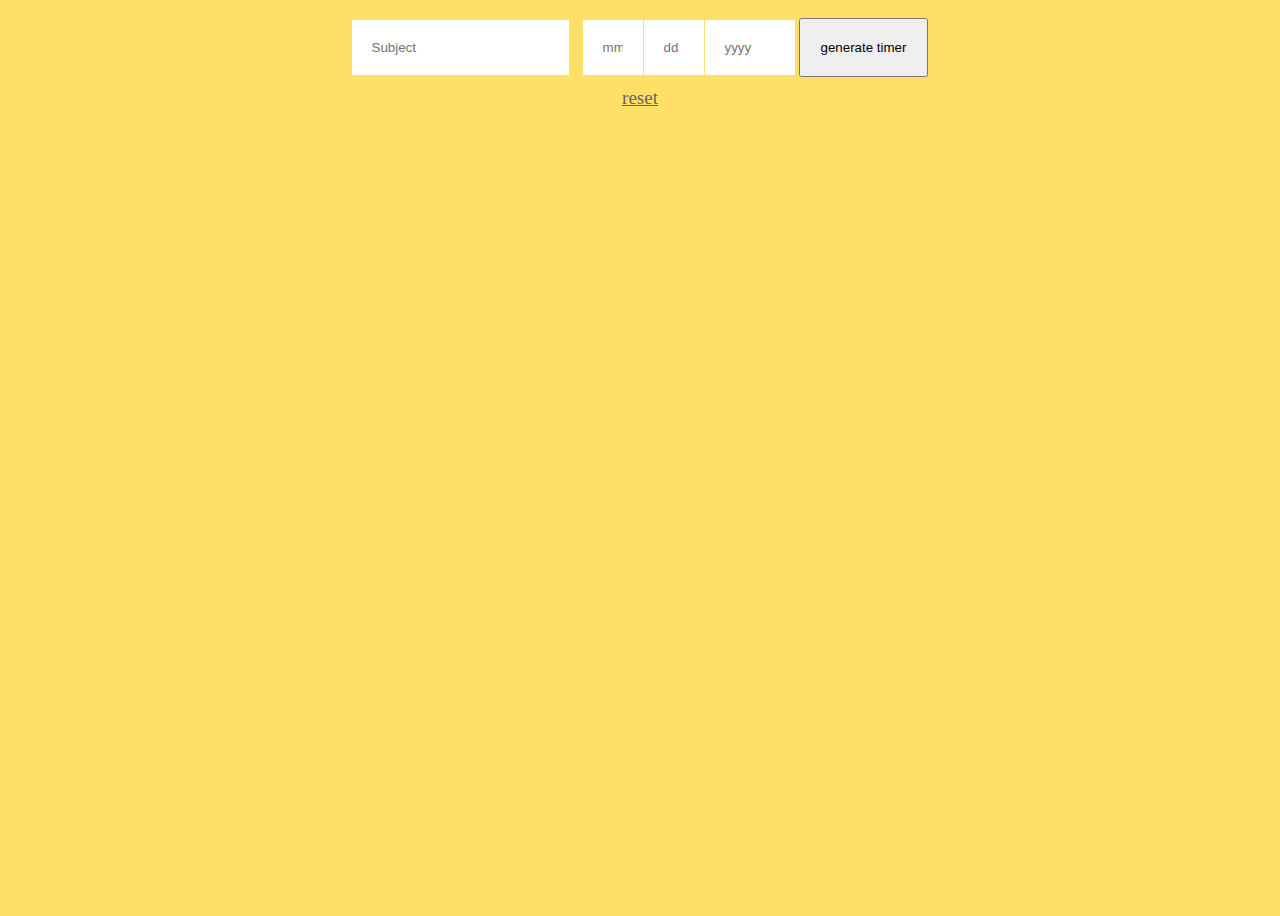
<file: index.html>
<!DOCTYPE html>
<html lang="en">
<head>
  <meta charset="UTF-8">
  <title>Count Down</title>
  <link rel="stylesheet" type="text/css" href="./index.css"/>
</head>

<body>
  <div class="container">
    <div class="content">
      <div class="form" class="block">
        <input type="text" placeholder="Subject" id="subject"/>
        <input type="text" placeholder="mm" id="month"/>
        <input type="text" placeholder="dd" id="date"/>
        <input type="text" placeholder="yyyy" id="year"/>
        <input type="submit" value="generate timer" id="generate"/>
      </div>
      <a id="reset" class="hidden">reset</a>
      <div class="url-container"></div>
      <output></output>
      <canvas id="myCanvas" class="hidden" width="800" height="300"></canvas>
    </div>
  </div>
  <script src="./url-search-params.js"></script>
  <script src="./index.js"></script>
</body>

</html>
</file>
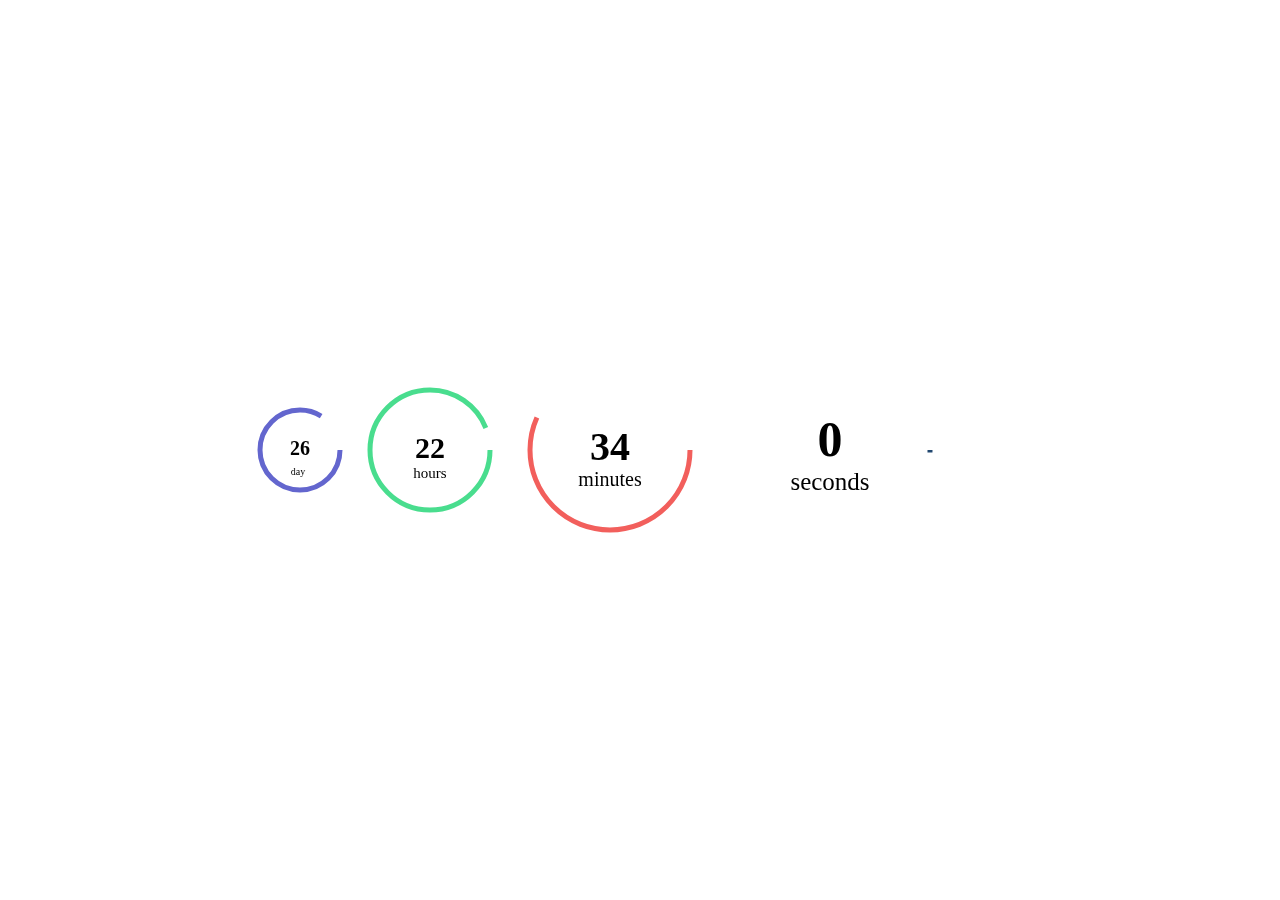
<file: clock.html>
<!DOCTYPE html>
<html>
<head>
  <title>Cluck</title>
  <style>
    html, body, canvas {
      margin: 0;
      padding: 0;
    }

    body {
      width: 100vw;
      height: 100vh;
    }

    canvas {
      position: absolute;
      top: 0; 
      right: 0;
      left: 0;
      bottom: 0;
      margin: auto;
    }
  </style>
</head>
<body>
  <canvas id="myCanvas" width="800" height="300">
    Your browser does not support the HTML5 canvas tag.</canvas>

    <script>
      var c = document.getElementById("myCanvas");
      var ctx = c.getContext("2d");

      var r1 = 40, r2 = 60, r3 = 80, r4 = 100;
      var x1 = r1 + 20, x2 = 2 * r1 + 20 + 30 + r2;
      var x3 = 2 * r1 + 20 + 2 * r2 + 20 + 50 + r3, x4 = 2 * r1 + 20 + 2 * r2 + 20 + 2 * r3 + 20 + 70 + r4;


      var date = new Date();
      var width = 800, height = 300;
      var txtWidth;
      var fram;
      var yearArray = [360/31, isLeap() ? 360/29 : 360/28, 360/31, 12, 360/31, 12, 360/31, 360/31, 12, 360/31, 12, 360/31];

      function isLeap() {
        return new Date(date.getFullYear(), 1, 29).getMonth() == 1
      }

      function degToRad(degree) {
        return degree * (Math.PI / 180);
      }

      function play() {
        fram = requestAnimationFrame(drawCircle);
      }

      function stop() {
        if(fram) {
          cancelAnimationFrame(fram);
          fram = undefined;
        }
      }

      function drawCircle() {
        date = new Date;

        ctx.fillStyle =  "ffffff";
        ctx.fillRect(0, 0, c.width,c.height);
        ctx.clearRect(0, 0, c.width, c.height);
        ctx.lineWidth = 5;

      // days
      renderDays(date)

      // hour
      renderHours(date);

      // minute
      renderMinutes(date);
      
      // second
      renderSeconds(date)
      
      fram = requestAnimationFrame(drawCircle);
    }
    
    function renderDays(date) {
      var day = date.getDate();

      ctx.beginPath();
      ctx.arc(x1, height / 2, r1, 0, degToRad(day * yearArray[date.getMonth()]));
      ctx.strokeStyle = "#6366ce";
      ctx.stroke();
      ctx.closePath();
      
      ctx.beginPath();
      ctx.fillStyle = "black";
      ctx.font = "bold " + r1/2 +"px serif";
      txtWidth = ctx.measureText(day).width;
      ctx.fillText(day, x1 - txtWidth/2,  height / 2 + txtWidth / 4);
      ctx.font = "normal " + r1/4 +"px serif";
      txtWidth = ctx.measureText("days").width;
      ctx.fillText("day", x1 - txtWidth/2,  height / 2 + txtWidth / 4 + 20);
      ctx.closePath();
    }
    
    function renderHours(date) {
      var hour = date.getHours();
      var minute = date.getMinutes();
      var sec = date.getSeconds();

      ctx.beginPath();
      ctx.arc(x2, height / 2, r2, 0, degToRad(hour * 15 + minute * 0.25 + sec * 0.00417)); // each hour is 30 degree, but because 24 hour clock is 30 / 2
      ctx.strokeStyle = "#49dd8e";
      ctx.stroke();
      ctx.closePath();
      
      ctx.beginPath();
      ctx.fillStyle = "black";
      ctx.font = "bold " + r2/2 +"px serif";
      txtWidth = ctx.measureText(hour).width;
      ctx.fillText(hour, x2 - txtWidth/2,  height / 2 + txtWidth / 4);
      ctx.font = "normal " + r2/4 +"px serif";
      txtWidth = ctx.measureText("hours").width;
      ctx.fillText("hours", x2 - txtWidth/2,  height / 2 + txtWidth / 4 + 20);
      ctx.closePath();
    }
    
    function renderMinutes(date) {
      var minute = date.getMinutes();
      var sec = date.getSeconds();

      ctx.beginPath();
      ctx.arc(x3, height / 2, r3, 0, degToRad(minute * 6 + sec * 0.1)); // each minute is 6 degree + equivalent degree for second
      ctx.strokeStyle = "#f25f5c";
      ctx.stroke();
      ctx.closePath();
      
      ctx.beginPath();
      ctx.fillStyle = "black";
      ctx.font = "bold " + r3/2 +"px serif";
      txtWidth = ctx.measureText(minute).width;
      ctx.fillText(minute, x3 - txtWidth/2,  height / 2 + txtWidth / 4);
      ctx.font = "normal " + r3/4 +"px serif";
      txtWidth = ctx.measureText("seconds").width;
      ctx.fillText("minutes", x3 - txtWidth/2,  height / 2 + txtWidth / 4 + 20);
      ctx.closePath();
    }
    
    function renderSeconds(date) {
      var sec  = date.getSeconds();
      var nuSec = sec + (date.getMilliseconds()/1000);
      
      ctx.beginPath();
      ctx.arc(x4, height / 2, r4, 0, degToRad(nuSec * 6));
      ctx.strokeStyle = "#224870";
      ctx.stroke();  
      ctx.closePath();
      
      ctx.beginPath();
      ctx.fillStyle = "black";
      ctx.font = "bold " + r4/2 +"px serif";
      txtWidth = ctx.measureText(sec).width;
      ctx.fillText(sec, x4 - txtWidth/2,  height / 2 + txtWidth / 4);
      ctx.font = "normal " + r4/4 +"px serif";
      txtWidth = ctx.measureText("seconds").width;
      ctx.fillText("seconds", x4 - txtWidth/2,  height / 2 + txtWidth / 4 + 20);
      ctx.closePath();
    }
    play()

  </script>

</body>

</html>
</file>
<file: index.css>
body {
  background-color: #FFE066;
  height: 100vh;
}

.container {
  position: relative;
  height: 100%;
}

.content {
  width: 80%;
  margin: 0 auto;
  text-align: center;
}

input[type=text] {
  padding: 20px;
  border: none;
}

#month {
  margin-left: 10px;
}

#month, #date {
  margin-right: -3px;
  width: 20px;
}

#year {
  width: 50px;
}

#generate {
  margin: 10px auto 0;
  padding: 20px;
}

.url-container {
  margin-top: 20px;
  font-size: 20px;
}

#reset {
  font-size: 19px;
  display: block;
  margin-top: 10px;
  color: #666;
}

.hidden {
  display: none;
}

.block {
  display: block;
}

a {
  text-decoration: underline;
}

output {
  display: block;
}

canvas {
  position: absolute;
  top: 0;
  right: 0;
  left: 0;
  bottom: 0;
  margin: auto;
}

output {
  font-size: 20px;
}

second, day, hour, minute {
  padding: 10px;
  display: inline-block;
  width: 30px;
  font-size: 25px;
  background-color: #333;
  color: #fff;
  position: relative;
}
</file>
